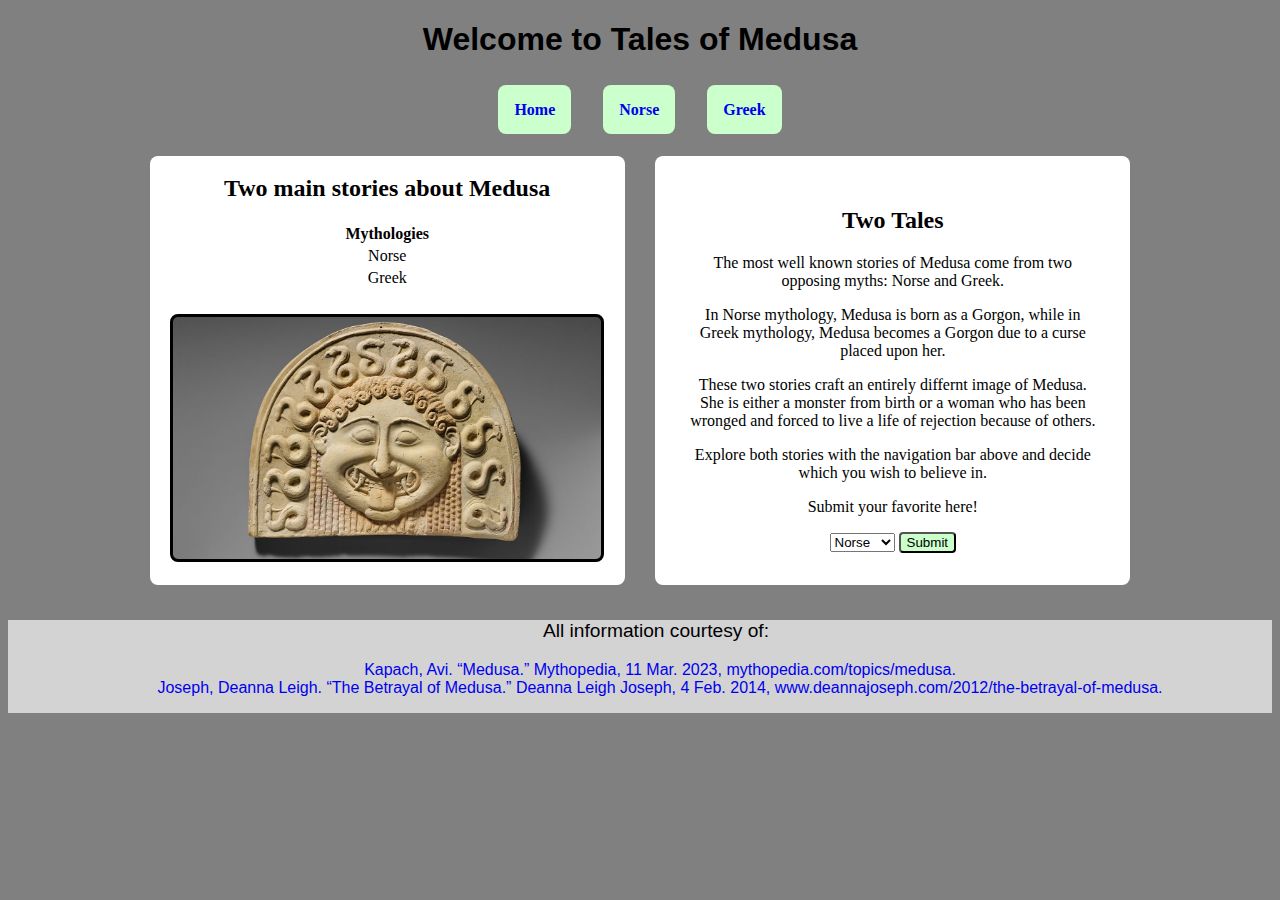
<file: index.html>
<!DOCTYPE HTML>
<html lang="en">

<head>
<meta charset="utf-8">
<meta name="viewport" content="width=device-width,
initial-scale-1, shrink-to-fit=no">
<title>Tales of Medusa</title>
<link type="text/css" rel="stylesheet" href="css/styles.css">
</head>

<body>
    <header>
        <h1>Welcome to Tales of Medusa</h1>
    </header>
    <nav>
        <h4><a href="index.html" class="nav-items" >Home</a></h4>
        <h4><a href="norse.html" class="nav-items" >Norse</a></h4>
        <h4><a href="greek.html" class="nav-items" >Greek</a></h4>
    </nav>
    <main>
        <aside>
            <h2>Two main stories about Medusa</h2>
            <table>
                <tr>
                    <th>Mythologies</th>
                </tr>
                <tr>
                    <td>Norse</td>
                </tr>
                <tr>
                    <td>Greek</td>
                </tr>
            </table>
            <div class= "aside-img" id="home-img"></div>
        </aside>

        <article>
            <h2>Two Tales</h2>
            <p>The most well known stories of Medusa come from two opposing myths: Norse and Greek.</p>
            <p>In Norse mythology, Medusa is born as a Gorgon, while in Greek mythology, Medusa becomes 
                a Gorgon due to a curse placed upon her.</p>
            <p>These two stories craft an entirely differnt image of Medusa. She is either a monster 
                from birth or a woman who has been wronged and forced to live a life of rejection because 
                of others.</p>
            <p>Explore both stories with the navigation bar above and decide which you wish to believe in.</p>
            <form>
                <p>Submit your favorite here!</p>
                <select size="1">
                    <option>Norse</option>
                    <option>Greek</option>
                    <option>Neither</option>
                </select>
                <input type="submit" name="submit">
            </form>
        </article>
    </main>
    <footer>
        <p class="references">All information courtesy of: </p>
        <ul>
            <li><a href="https://mythopedia.com/topics/medusa">Kapach, Avi. “Medusa.” Mythopedia, 11 Mar. 2023, 
                mythopedia.com/topics/medusa. </a></li>
            <li><a href="https://www.deannajoseph.com/2012/the-betrayal-of-medusa">Joseph, Deanna Leigh. “The Betrayal of Medusa.” 
                Deanna Leigh Joseph, 4 Feb. 2014, www.deannajoseph.com/2012/the-betrayal-of-medusa. </a></li>
        </ul>
    </footer>
</body>

</html>
</file>
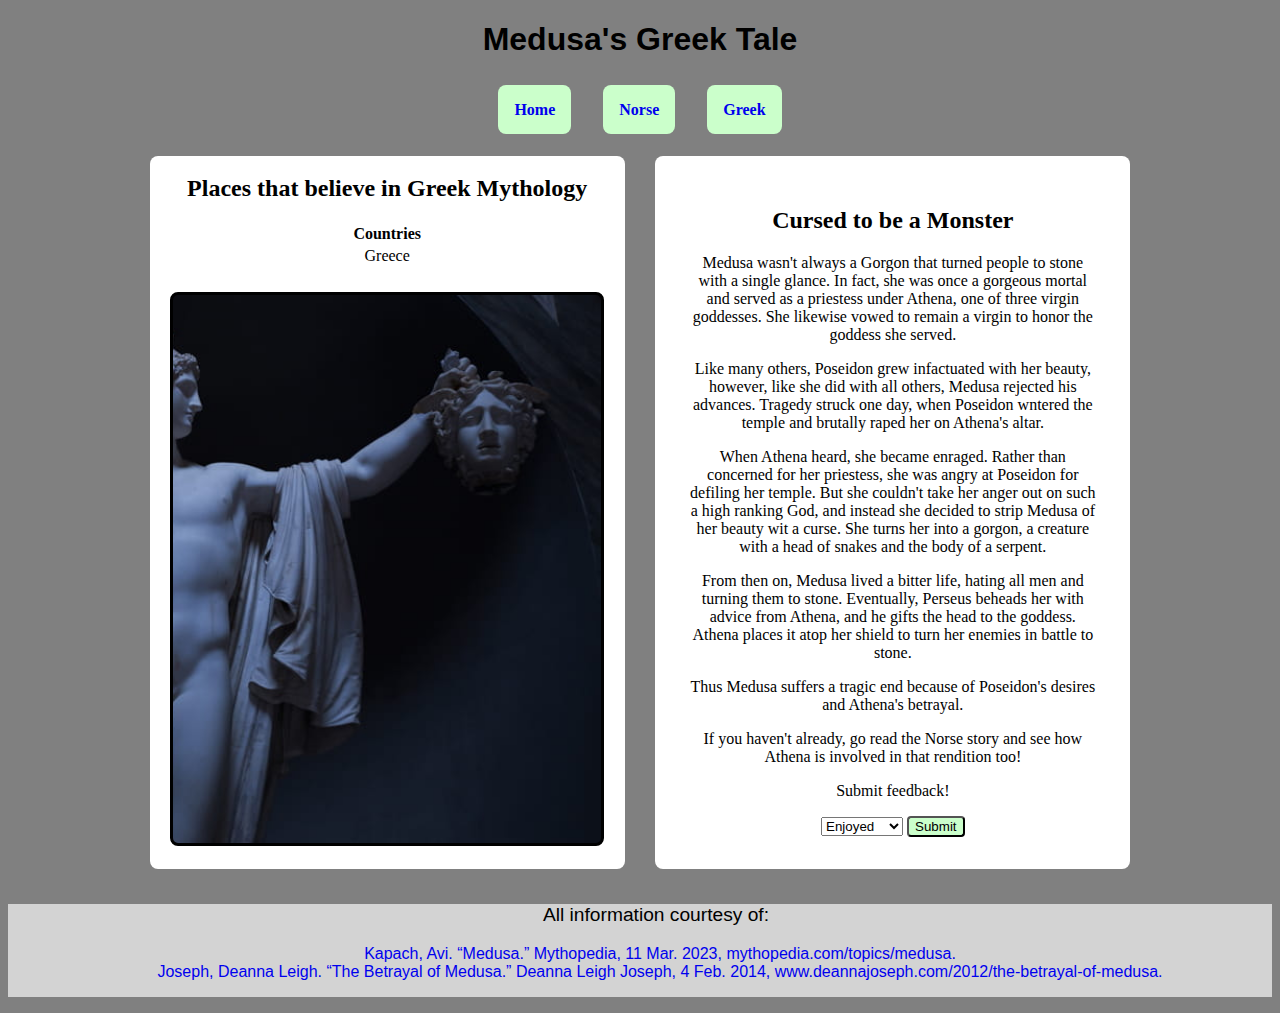
<file: greek.html>
<!DOCTYPE HTML>
<html lang="en">

<head>
<meta charset="utf-8">
<meta name="viewport" content="width=device-width,
initial-scale-1, shrink-to-fit=no">
<title>Greek Medusa</title>
<link type="text/css" rel="stylesheet" href="css/styles.css">
</head>

<body>
    <header>
        <h1>Medusa's Greek Tale</h1>
    </header>
    <nav>
        <h4><a href="index.html" class="nav-items" >Home</a></h4>
        <h4><a href="norse.html" class="nav-items" >Norse</a></h4>
        <h4><a href="greek.html" class="nav-items" >Greek</a></h4>
    </nav>
    <main>
        <aside>
            <h2>Places that believe in Greek Mythology</h2>
            <table>
                <tr>
                    <th>Countries</th>
                </tr>
                <tr>
                    <td>Greece</td>
                </tr>
            </table>
            <div class= "aside-img" id="greek-img"></div>
        </aside>
        <article>
            <h2>Cursed to be a Monster</h2>
            <p>Medusa wasn't always a Gorgon that turned people to stone with 
                a single glance. In fact, she was once a gorgeous mortal and served 
                as a priestess under Athena, one of three virgin goddesses. She 
                likewise vowed to remain a virgin to honor the goddess she served. </p>
            <p>Like many others, Poseidon grew infactuated with her beauty, however, 
                like she did with all others, Medusa rejected his advances. Tragedy struck 
                one day, when Poseidon wntered the temple and brutally raped her on 
                Athena's altar. </p>
            <p>When Athena heard, she became enraged. Rather than concerned 
                for her priestess, she was angry at Poseidon for defiling her temple. 
                But she couldn't take her anger out on such a high ranking God, and instead
                she decided to strip Medusa of her beauty wit a curse. She turns her into 
                a gorgon, a creature with a head of snakes and the body of a serpent.</p>
            <p>From then on, Medusa lived a bitter life, hating all men and turning them 
                to stone. Eventually, Perseus beheads her with advice from Athena, and he gifts
                the head to the goddess. Athena places it atop her shield to turn her enemies 
                in battle to stone. </p>
            <p>Thus Medusa suffers a tragic end because of Poseidon's desires and Athena's betrayal.</p>
            <p>If you haven't already, go read the Norse story and see how Athena
                is involved in that rendition too!</p>
            <form>
                <p>Submit feedback!</p>
                <select size="1">
                    <option>Enjoyed</option>
                    <option>Hated</option>
                    <option>Indifferent</option>
                </select>
                <input type="submit" name="submit">
            </form>
        </article>
    </main>
    <footer>
        <p class="references">All information courtesy of:</p>
        <ul>
            <li><a href="https://mythopedia.com/topics/medusa">Kapach, Avi. “Medusa.” Mythopedia, 11 Mar. 2023, 
                mythopedia.com/topics/medusa. </a></li>
            <li><a href="https://www.deannajoseph.com/2012/the-betrayal-of-medusa">Joseph, Deanna Leigh. “The Betrayal of Medusa.” 
                Deanna Leigh Joseph, 4 Feb. 2014, www.deannajoseph.com/2012/the-betrayal-of-medusa. </a></li>
        </ul>
    </footer>
</body>

</html>
</file>
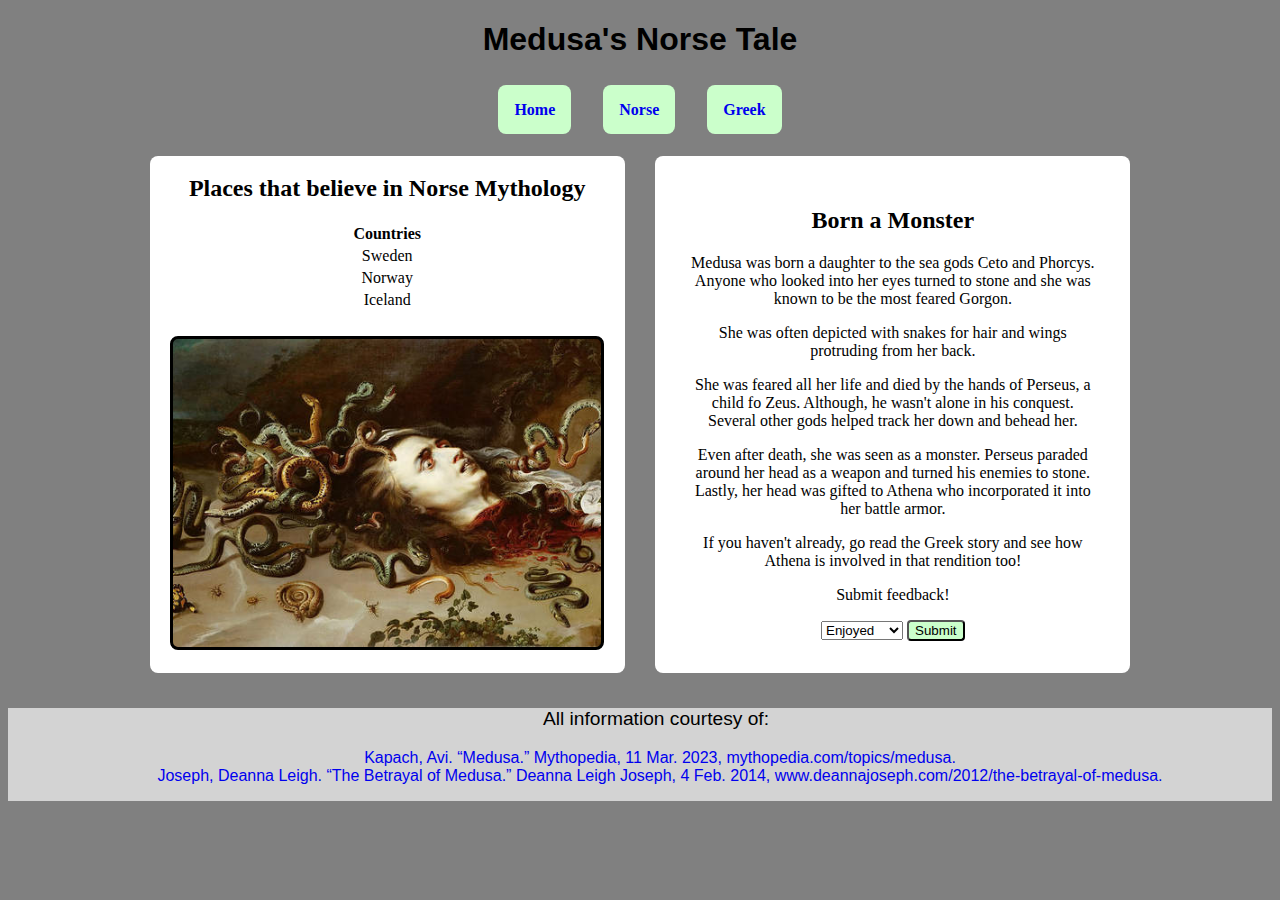
<file: norse.html>
<!DOCTYPE HTML>
<html lang="en">

<head>
<meta charset="utf-8">
<meta name="viewport" content="width=device-width,
initial-scale-1, shrink-to-fit=no">
<title>Norse Medusa</title>
<link type="text/css" rel="stylesheet" href="css/styles.css">
</head>

<body>
    <header>
        <h1>Medusa's Norse Tale</h1>
    </header>
    <nav>
        <h4><a href="index.html" class="nav-items" >Home</a></h4>
        <h4><a href="norse.html" class="nav-items" >Norse</a></h4>
        <h4><a href="greek.html" class="nav-items" >Greek</a></h4>
    </nav>
    <main>
        <aside>
            <h2>Places that believe in Norse Mythology</h2>
            <table>
                <tr>
                    <th>Countries</th>
                </tr>
                <tr>
                    <td>Sweden</td>
                </tr>
                <tr>
                    <td>Norway</td>
                </tr>
                <tr>
                    <td>Iceland</td>
                </tr>
            </table>
            <div class= "aside-img" id="norse-img"></div>
        </aside>
        <article>
            <h2>Born a Monster</h2>
            <p>Medusa was born a daughter to the sea gods Ceto and Phorcys. 
                Anyone who looked into her eyes turned to stone and she 
                was known to be the most feared Gorgon.</p>
            <p>She was often depicted with snakes for hair and wings protruding
                from her back.</p>
            <p>She was feared all her life and died by the hands of Perseus, a
                 child fo Zeus. Although, he wasn't alone in his conquest. Several 
                 other gods helped track her down and behead her.</p>
            <p>Even after death, she was seen as a monster. Perseus paraded 
                around her head as a weapon and turned his enemies to stone. 
                Lastly, her head was gifted to Athena who incorporated it into her 
                battle armor.</p>
            <p>If you haven't already, go read the Greek story and see how Athena
                is involved in that rendition too!</p>
            <form>
                <p>Submit feedback!</p>
                <select size="1">
                    <option>Enjoyed</option>
                    <option>Hated</option>
                    <option>Indifferent</option>
                </select>
                <input type="submit" name="submit">
            </form>
        </article>
    </main>
    <footer>
        <p class="references">All information courtesy of:</p>
        <ul>
            <li><a href="https://mythopedia.com/topics/medusa">Kapach, Avi. “Medusa.” Mythopedia, 11 Mar. 2023, 
                mythopedia.com/topics/medusa. </a></li>
            <li><a href="https://www.deannajoseph.com/2012/the-betrayal-of-medusa">Joseph, Deanna Leigh. “The Betrayal of Medusa.” 
                Deanna Leigh Joseph, 4 Feb. 2014, www.deannajoseph.com/2012/the-betrayal-of-medusa. </a></li>
        </ul>
    </footer>
</body>

</html>
</file>
<file: css/styles.css>
body {
    text-align: center;
    background-color: #808080;
    height: 100%;
    width: auto;
}

header {
    font-family: 'Franklin Gothic Medium', 'Arial Narrow', Arial, sans-serif;
}

main {
    display: grid;
    grid-template-columns: 1fr 1fr;
    margin: 0 10%;
}

aside {
    grid-column: 1;
    display: flex;
    flex-direction: column;
    align-items: center;
    justify-content: center;
    background-color: #FFFFFF;
    border-radius: 0.5rem;
    margin: 3%;
}

article {
    grid-column: 2;
    background-color: #FFFFFF;
    border-radius: 0.5rem;
    margin: 3%;
    padding: 2rem;
}

nav {
    display: flex;
    align-items: center;
    justify-content: space-between;
    justify-content: center;
}

li > a {
    text-decoration: none;
}

footer {
    background-color: #D3D3D3;
    bottom: 0;
    width: 100%;
    font-size: 1rem;
    font-family: 'Gill Sans', 'Gill Sans MT', Calibri, 'Trebuchet MS', sans-serif;
}

ul {
    list-style: none;
    align-items: center;
    padding-bottom: 1rem;
}

li:hover {
    text-decoration: underline;
}

input {
    background-color: #CBFFCB;
    border-radius: 0.25rem;
}

input:hover {
    background-color: #98BD98;
}

.aside-img {
    background-position: center;
    background-repeat: no-repeat;
    background-size: cover;
    height: 100%;
    width: 90%;
    margin: 5%;
    border-radius: 0.5rem;
    border: solid #000000;
}

#home-img {
    background-image: url("../img/gorgon.jpg");  
}

#norse-img {
    background-image: url("../img/norse.jpg");
}

#greek-img {
    background-image: url("../img/greek.jpg");
    background-position: 90% 50%;
}

.references {
    text-align: center;
    font-size: larger;
    padding-left: 2rem;
}

.nav-items {
    margin: 1rem;
    background-color: #CBFFCB;
    padding: 1rem;
    border-radius: 0.5rem;
    text-decoration: none;
}

.nav-items:hover, .nav-items:focus {
    background-color: #98BD98;
    color: #000000;
}

#home {
    width: 50%;
    height: 70%;
    margin: 1rem;
    border-radius: 0.5rem;
    border: solid #000000;
}
</file>
